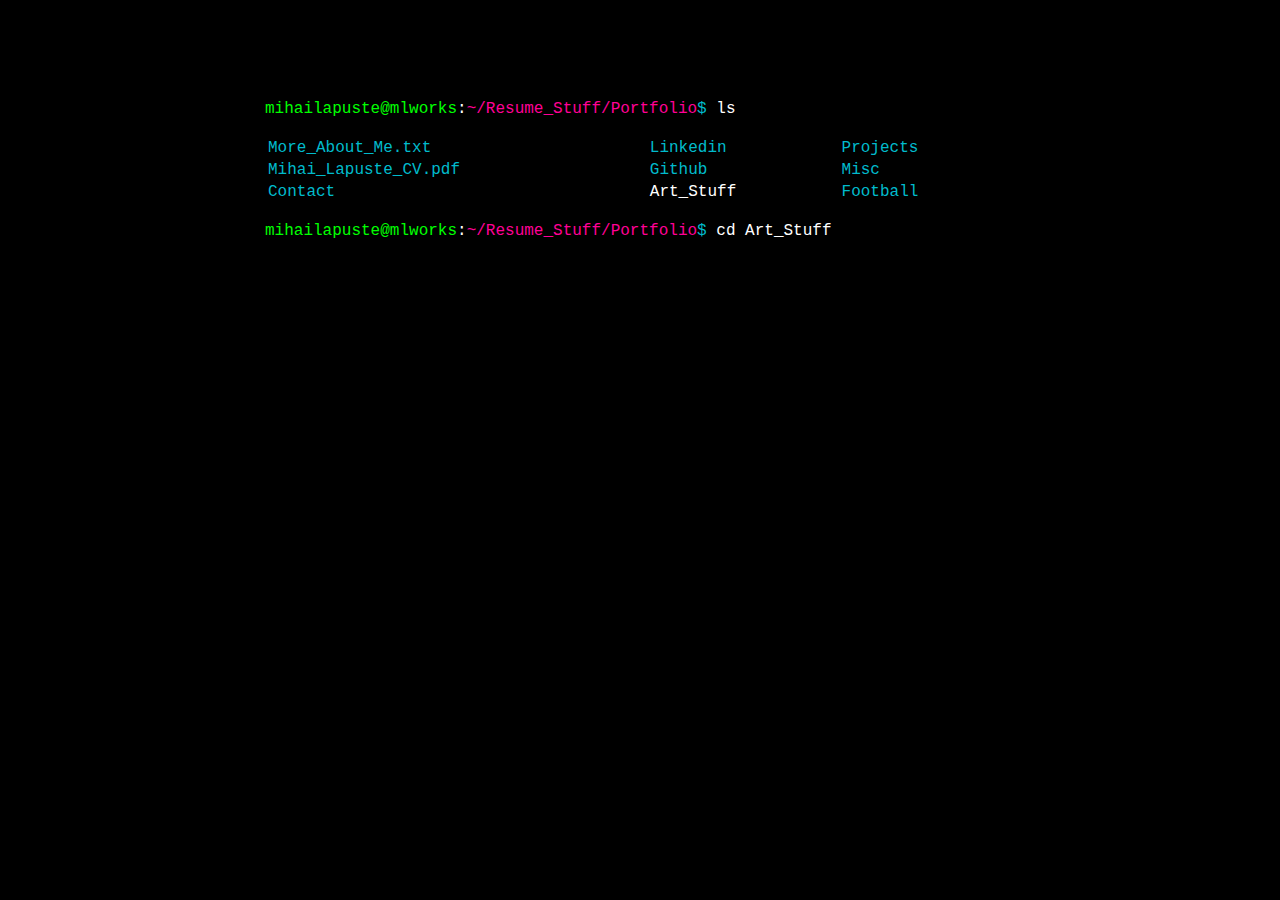
<file: Art_Stuff.html>
<!DOCTYPE html>
<html>
  <head>
    <meta charset="UTF-8">
    <title>Art_Stuff</title>
  <link rel="stylesheet" type="text/css" href="index.css">
  <style>
      img {
        float: left;
      }
      </style>
  </head>
  <body>
    <div id="console">
      <span id="a">mihailapuste@mlworks</span>:<span id="b">~/Resume_Stuff/Portfolio</span><span id="c">$</span> ls <br><br>
      <table id="c" style="width: 100%;">
          <tr>
            <td><a href="./More_About_Me.html">More_About_Me.txt</a> </td>
            <td><a href="https://www.linkedin.com/in/mihai-lapuste" target="_blank">Linkedin</a> </td>
            <td><a href="./Projects.html">Projects</a></td>
          </tr>
          <tr>
            <td><a href="./Mihai_Lapuste_CV.pdf" download>Mihai_Lapuste_CV.pdf</a></td>
            <td><a href="https://github.com/mihailapuste" target="_blank">Github</a></td>
            <td><a href="./Misc.html">Misc</a></td>
          </tr>
          <tr>
            <td><a href="./Contact.html">Contact </a> </td>
            <td><a style="color:white;" href="./Art_Stuff.html">Art_Stuff</a> </td>
            <td><a href="./Football.html">Football</a></td>
          </tr>
        </table> 
        <br>
        <span id="a">mihailapuste@mlworks</span>:<span id="b">~/Resume_Stuff/Portfolio</span><span id="c">$</span> cd Art_Stuff  
        <br><br>
      
        
    </div> 
  </body>
</html>
</file>
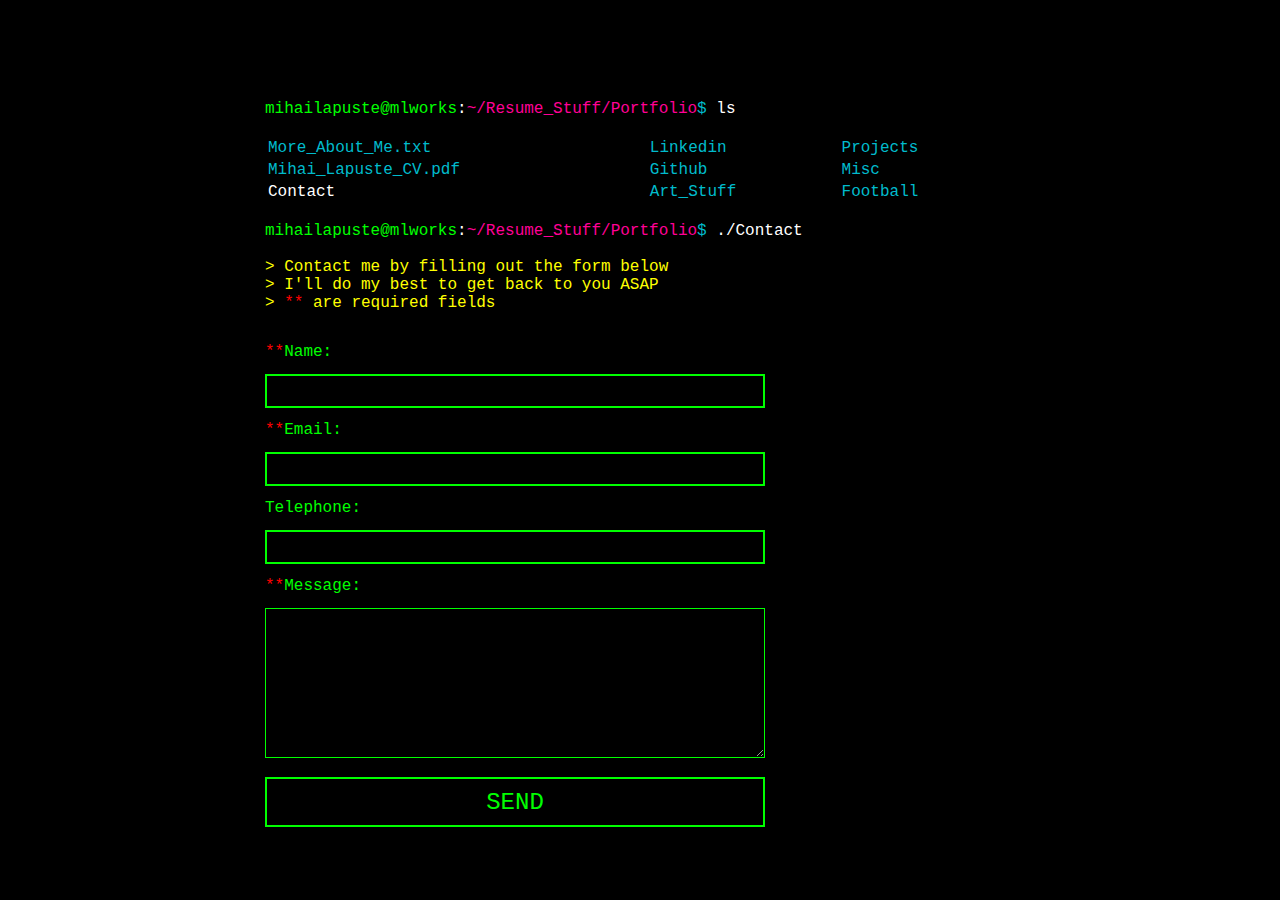
<file: Contact.html>
<!DOCTYPE html>
<html>
  <head>
    <meta charset="UTF-8">
    <title>Contact</title>
  <link rel="stylesheet" type="text/css" href="index.css">
  <style>
      img {
        float: left;
      }
      </style>
  </head>
  <body>
    <div id="console">
      <span id="a">mihailapuste@mlworks</span>:<span id="b">~/Resume_Stuff/Portfolio</span><span id="c">$</span> ls <br><br>
      <table id="c" style="width: 100%;">
          <tr>
            <td><a href="./More_About_Me.html">More_About_Me.txt</a> </td>
            <td><a href="https://www.linkedin.com/in/mihai-lapuste" target="_blank">Linkedin</a> </td>
            <td><a href="./Projects.html">Projects</a></td>
          </tr>
          <tr>
            <td><a href="./Mihai_Lapuste_CV.pdf" download>Mihai_Lapuste_CV.pdf</a></td>
            <td><a href="https://github.com/mihailapuste" target="_blank">Github</a></td>
            <td><a href="./Misc.html">Misc</a></td>
          </tr>
          <tr>
            <td><a style="color:white;" href="./Contact.html">Contact </a> </td>
            <td><a href="./Art_Stuff.html">Art_Stuff</a> </td>
            <td><a href="./Football.html">Football</a></td>
          </tr>
        </table> 
        <br>
        <span id="a">mihailapuste@mlworks</span>:<span id="b">~/Resume_Stuff/Portfolio</span><span id="c">$</span> ./Contact  
        <br><br>
        
        <span id="y"> > Contact me by filling out the form below</span><br>
        <span id="y"> > I'll do my best to get back to you ASAP</span><br>
        <span id="y"> > <span style="color: red">**</span> are required fields</span><br><br>

        <div id="wrapper">
                <form action="#" id="form">
                    <label for="name"><span style="color: red">**</span>Name:</label>
                    <input type="text" id="name" />
                    <label for="email"><span style="color: red">**</span>Email:</label>
                    <input type="text" id="email" />
                    <label for="telephone">Telephone:</label>
                    <input type="text" id="telephone" />
                    <label for="message"><span style="color: red">**</span>Message:</label>
                    <textarea name="message" id="message" cols="30" rows="10"></textarea><br />
                    <input type="submit" value="Send" name="submit" id="submit" />
                </form>
        </div>
        
    </div> 
  </body>
</html>
</file>
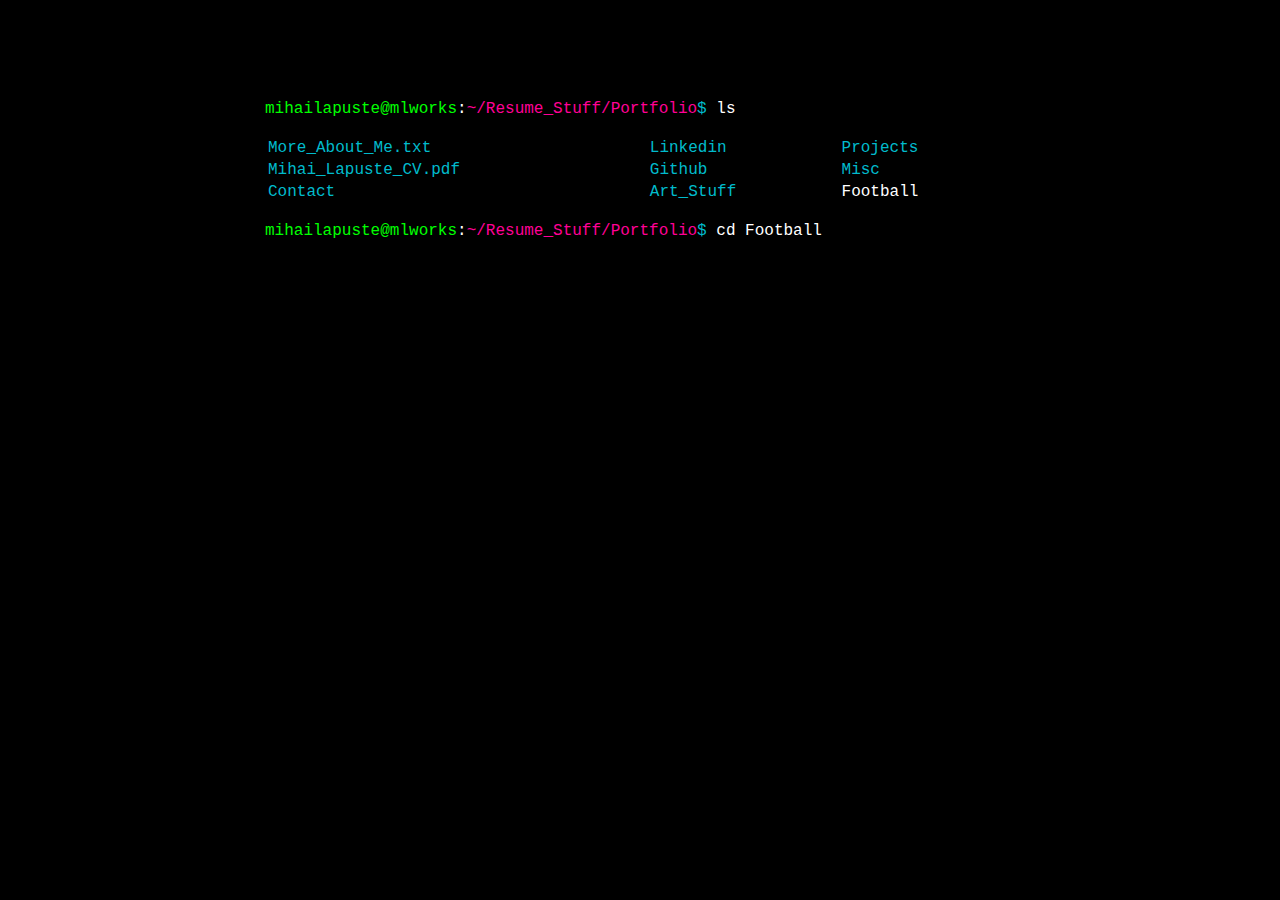
<file: Football.html>
<!DOCTYPE html>
<html>
  <head>
    <meta charset="UTF-8">
    <title>Football</title>
  <link rel="stylesheet" type="text/css" href="index.css">
  <style>
      img {
        float: left;
      }
      </style>
  </head>
  <body>
    <div id="console">
      <span id="a">mihailapuste@mlworks</span>:<span id="b">~/Resume_Stuff/Portfolio</span><span id="c">$</span> ls <br><br>
      <table id="c" style="width: 100%;">
          <tr>
            <td><a href="./More_About_Me.html">More_About_Me.txt</a> </td>
            <td><a href="https://www.linkedin.com/in/mihai-lapuste" target="_blank">Linkedin</a> </td>
            <td><a href="./Projects.html">Projects</a></td>
          </tr>
          <tr>
            <td><a href="./Mihai_Lapuste_CV.pdf" download>Mihai_Lapuste_CV.pdf</a></td>
            <td><a href="https://github.com/mihailapuste" target="_blank">Github</a></td>
            <td><a href="./Misc.html">Misc</a></td>
          </tr>
          <tr>
            <td><a href="./Contact.html">Contact </a> </td>
            <td><a href="./Art_Stuff.html">Art_Stuff</a> </td>
            <td><a style="color:white;" href="./Football.html">Football</a></td>
          </tr>
        </table> 
        <br>
        <span id="a">mihailapuste@mlworks</span>:<span id="b">~/Resume_Stuff/Portfolio</span><span id="c">$</span> cd Football  
        <br><br>
      
        
    </div> 
  </body>
</html>
</file>
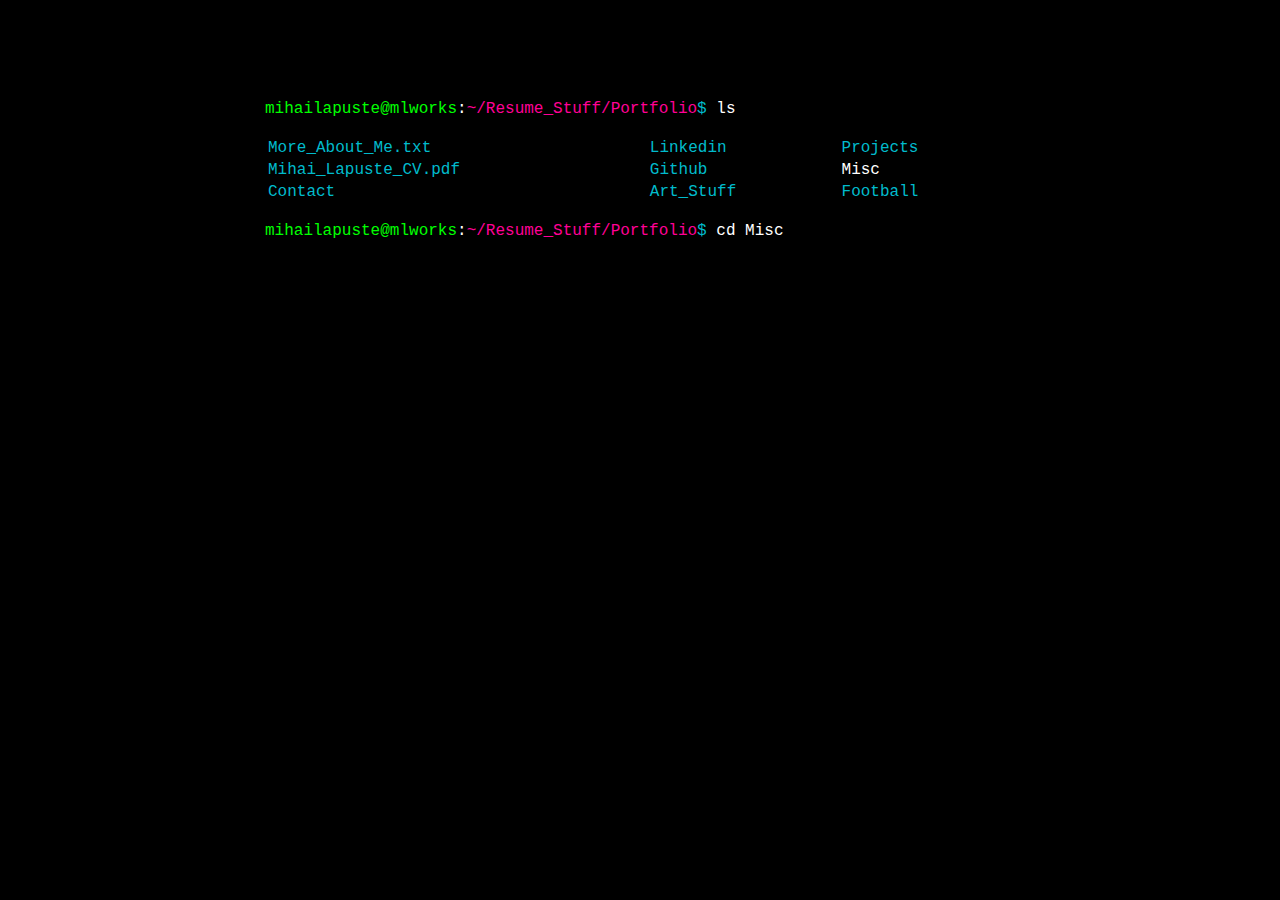
<file: Misc.html>
<!DOCTYPE html>
<html>
  <head>
    <meta charset="UTF-8">
    <title>Misc</title>
  <link rel="stylesheet" type="text/css" href="index.css">
  <style>
      img {
        float: left;
      }
      </style>
  </head>
  <body>
    <div id="console">
      <span id="a">mihailapuste@mlworks</span>:<span id="b">~/Resume_Stuff/Portfolio</span><span id="c">$</span> ls <br><br>
      <table id="c" style="width: 100%;">
          <tr> 
            <td><a href="./More_About_Me.html">More_About_Me.txt</a> </td>
            <td><a href="https://www.linkedin.com/in/mihai-lapuste" target="_blank">Linkedin</a> </td>
            <td><a href="./Projects.html">Projects</a></td>
          </tr>
          <tr>
            <td><a href="./Mihai_Lapuste_CV.pdf" download>Mihai_Lapuste_CV.pdf</a></td>
            <td><a href="https://github.com/mihailapuste" target="_blank">Github</a></td>
            <td><a style="color:white;" href="./Misc.html">Misc</a></td>
          </tr>
          <tr>
            <td><a href="./Contact.html">Contact </a> </td>
            <td><a href="./Art_Stuff.html">Art_Stuff</a> </td>
            <td><a href="./Football.html">Football</a></td>
          </tr>
        </table> 
        <br>
        <span id="a">mihailapuste@mlworks</span>:<span id="b">~/Resume_Stuff/Portfolio</span><span id="c">$</span> cd Misc  
        <br><br>
      
        
    </div> 
  </body>
</html>
</file>
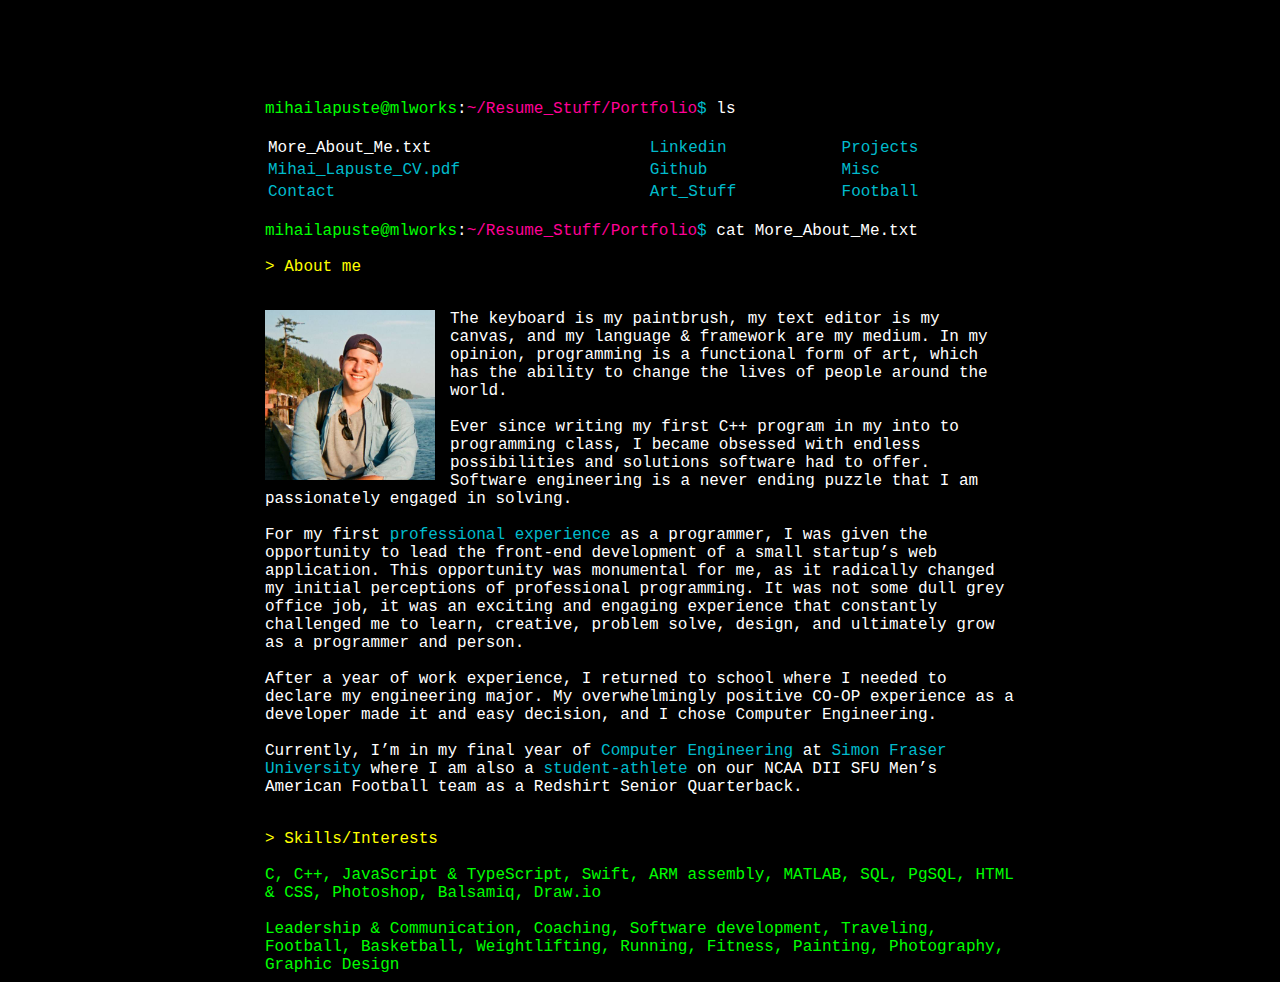
<file: More_About_Me.html>
<!DOCTYPE html>
<html>
  <head>
    <meta charset="UTF-8">
    <title>More_About_Me</title>
  <link rel="stylesheet" type="text/css" href="index.css">
  <style>
      img {
        float: left;
      }
      </style>
  </head>
  <body>
    <div id="console">
      <span id="a">mihailapuste@mlworks</span>:<span id="b">~/Resume_Stuff/Portfolio</span><span id="c">$</span> ls <br><br>
      <table id="c" style="width: 100%;">
          <tr>
            <td><a style="color:white;" href="./More_About_Me.html">More_About_Me.txt</a> </td>
            <td><a href="https://www.linkedin.com/in/mihai-lapuste" target="_blank">Linkedin</a> </td>
            <td><a href="./Projects.html">Projects</a></td>
          </tr>
          <tr>
            <td><a href="./Mihai_Lapuste_CV.pdf" download>Mihai_Lapuste_CV.pdf</a></td>
            <td><a href="https://github.com/mihailapuste" target="_blank">Github</a></td>
            <td><a href="./Misc.html">Misc</a></td>
          </tr>
          <tr>
            <td><a href="./Contact.html">Contact</a> </td>
            <td><a href="./Art_Stuff.html">Art_Stuff</a> </td>
            <td><a href="./Football.html">Football</a></td>
          </tr>
        </table> 
        <br>
        <span id="a">mihailapuste@mlworks</span>:<span id="b">~/Resume_Stuff/Portfolio</span><span id="c">$</span> cat More_About_Me.txt  
        <br><br>
        <!-- <img src="./mihai_photo.jpeg" alt="Mihai" width="300" height="300"> -->
        <span id="y"> > About me</span><br><br>
        <p>
          <img src="./mihai_photo.jpeg" alt="Mihai" style="width:170px;height:170px;margin-right:15px;">
          The keyboard is my paintbrush, my text editor is my canvas, and my language & framework are my medium. 
          In my opinion, programming is a functional form of art, which has the ability to change the lives of 
          people around the world. <br><br>

          Ever since writing my first C++ program in my into to programming class, I became obsessed with endless 
          possibilities and solutions software had to offer. Software engineering is a never ending puzzle that I am 
          passionately engaged in solving. <br><br>

          For my first <a href="./Mihai_Lapuste_CV.pdf" download>professional experience</a> as a programmer, 
          I was given the opportunity to lead the front-end development of a small startup’s web application. 
          This opportunity was monumental for me, as it radically changed my initial perceptions of professional 
          programming. It was not some dull grey office job, it was an exciting and engaging experience that constantly 
          challenged me to learn, creative, problem solve, design, and ultimately grow as a programmer and person.<br><br>

          After a year of work experience, I returned to school where I needed to declare my engineering major. 
          My overwhelmingly positive CO-OP experience as a developer made it and easy decision, and I chose Computer Engineering. <br><br>

          Currently, I’m in my final year of <a href="http://www.sfu.ca/engineering/About_Engineering_Science.html" target="_blank">Computer Engineering</a> at <a href="https://www.sfu.ca/" target="_blank">Simon Fraser University</a> 
          where I am also a <a href="https://athletics.sfu.ca/roster.aspx?rp_id=4117" target="_blank">student-athlete</a> 
          on our NCAA DII SFU Men’s American Football team as a Redshirt Senior Quarterback.<br><br>
        </p>
        <span id="y"> > Skills/Interests</span><br><br>
        <span id="a">
          C, C++, JavaScript & TypeScript, Swift, ARM assembly, MATLAB, SQL, PgSQL, HTML & CSS, Photoshop, Balsamiq, Draw.io
        </span>
        <br>
        <br>
        <span id="a">
            Leadership & Communication, Coaching, Software development, Traveling, Football, Basketball, Weightlifting, Running, 
            Fitness, Painting, Photography, Graphic Design
        </span>
    </div> 
  </body>
</html>
</file>
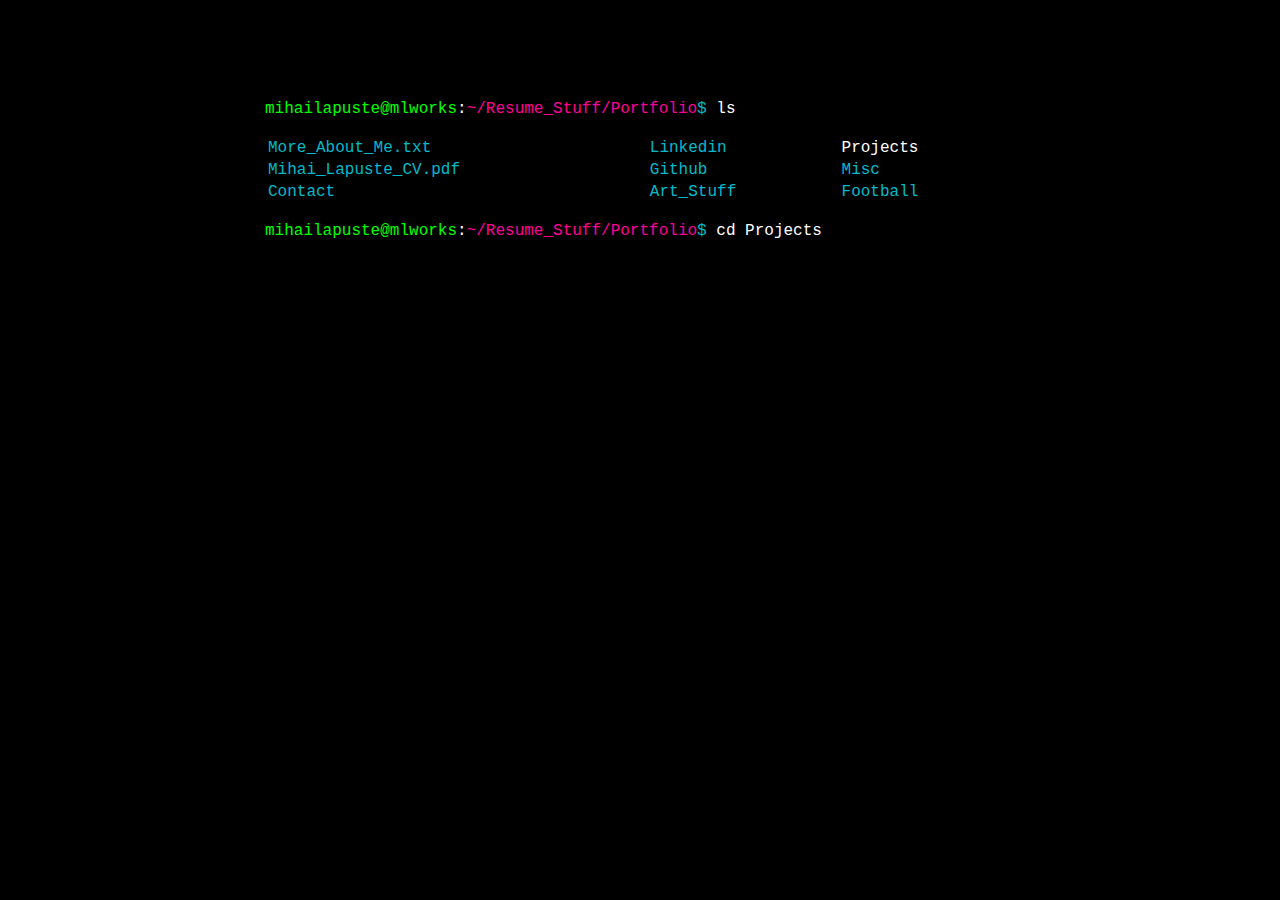
<file: Projects.html>
<!DOCTYPE html>
<html>
  <head>
    <meta charset="UTF-8">
    <title>Projects</title>
  <link rel="stylesheet" type="text/css" href="index.css">
  <style>
      img {
        float: left;
      }
      </style>
  </head>
  <body>
    <div id="console">
      <span id="a">mihailapuste@mlworks</span>:<span id="b">~/Resume_Stuff/Portfolio</span><span id="c">$</span> ls <br><br>
      <table id="c" style="width: 100%;">
          <tr>
            <td><a href="./More_About_Me.html">More_About_Me.txt</a> </td>
            <td><a href="https://www.linkedin.com/in/mihai-lapuste" target="_blank">Linkedin</a> </td>
            <td><a style="color:white;" href="./Projects.html">Projects</a></td>
          </tr>
          <tr>
            <td><a href="./Mihai_Lapuste_CV.pdf" download>Mihai_Lapuste_CV.pdf</a></td>
            <td><a href="https://github.com/mihailapuste" target="_blank">Github</a></td>
            <td><a href="./Misc.html">Misc</a></td>
          </tr>
          <tr>
            <td><a href="./Contact.html">Contact </a> </td>
            <td><a href="./Art_Stuff.html">Art_Stuff</a> </td>
            <td><a href="./Football.html">Football</a></td>
          </tr>
        </table> 
        <br>
        <span id="a">mihailapuste@mlworks</span>:<span id="b">~/Resume_Stuff/Portfolio</span><span id="c">$</span> cd Projects  
        <br><br>
      
        
    </div> 
  </body>
</html>
</file>
<file: index.css>
body {
	background-color: #000
}

th, td {
	padding-right: 18px;
	font-size:16px;
  }

#console {
	font-family: courier, monospace;
	color: #fff;
	width:750px;
	margin-left:auto;
	margin-right:auto;
	margin-top:100px;
	font-size:16px;
}

a {
	color: #0bc;
	text-decoration: none;
	font-size:16px;
}

#a {
	color: #0f0;
}

#c {
	color: #0bc;
}

#b {
	color: #ff0096;
}

#k {
    	animation: change 1s;
}

#op{
    	color: #888888
}

#y {
	color : #ffff00;
}
#p {
	color : #ff00ff;
}

@keyframes change {
    	0%  { color:  #0f0; }
    	50% { color:  #0f0; }
    	99% { color: black; }
}
#wrapper {
	font-family: courier, monospace;
	font-size: 14px;
	width:100%;
	max-width:500px;
	box-sizing: border-box;
}

label {
	display: block;
	font-size: 16px;
	padding: 13px 0;
	color: #0f0;
}

input {
	font-family: courier, monospace;
	height: 18px;
	padding: 15px 10px 15px 10px;
	width: 100%;
	font-size: 16px;
	box-sizing: border-box;
	background: transparent;
	color: white;
	border-color: #0f0;
	border-style: solid;
}

textarea {
	font-family: courier, monospace;
	height: 150px;
	width: 100%;
	font-size: 16px;
	box-sizing: border-box;
	padding: 15px 10px 15px 10px;
	background: transparent;
	color: white;
	border-color: #0f0;
	border-style: solid;
}


input#submit {
	text-align: center;
	color: #0f0;
	height: 50px;
	padding: 0;
	font-size: 24px;
	text-transform: uppercase;
	margin: 15px 0px;
	background: transparent;
	border-color: #0f0;
	border-style: solid;
}

input#submit:hover {
	cursor: pointer;
	background:  #0f0;
	color: black;
}
</file>
